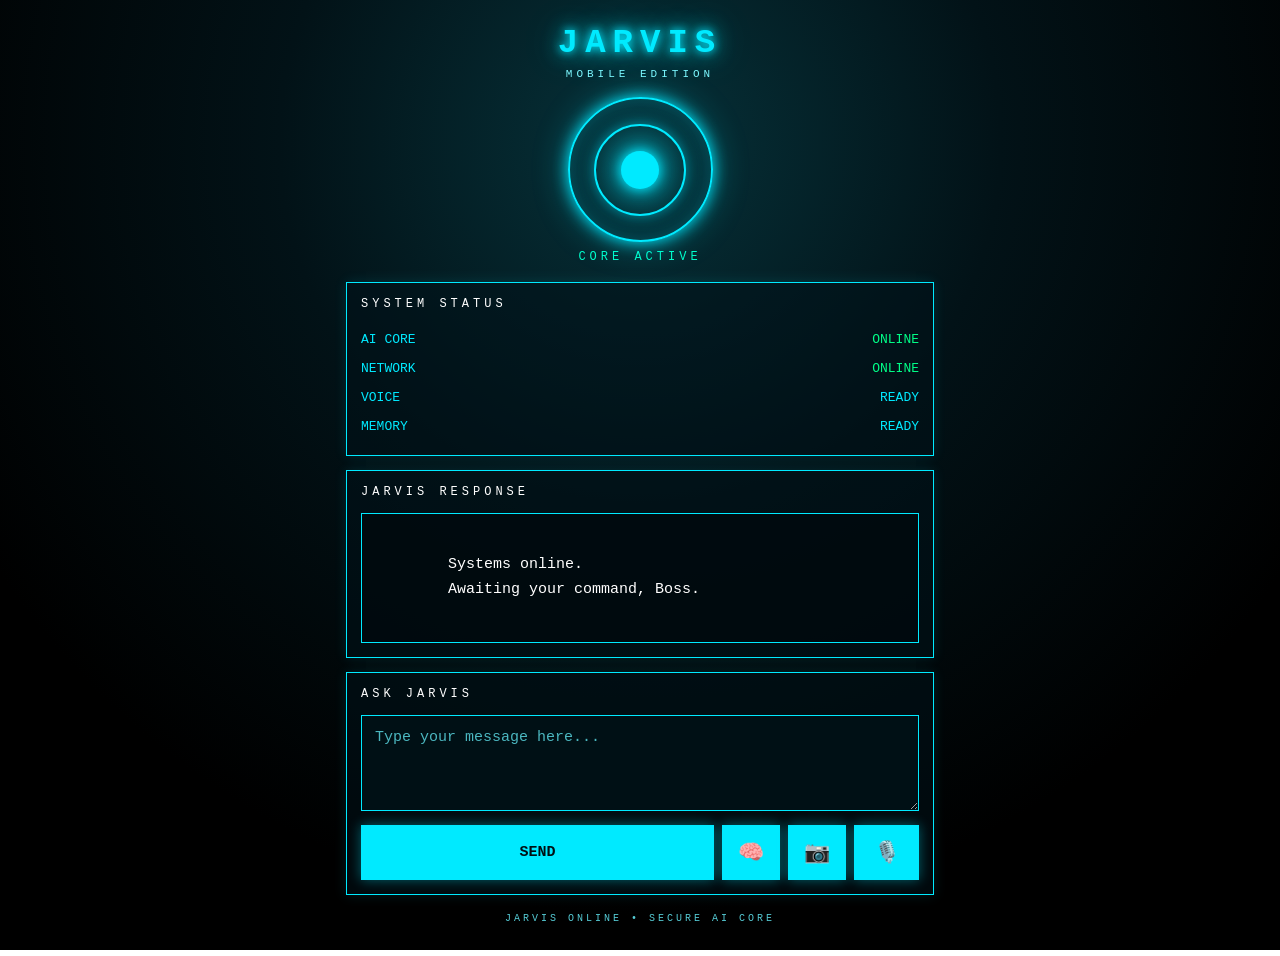
<file: index.html>
<!DOCTYPE html>
<html lang="en">

<head>

<meta charset="UTF-8">

<meta name="viewport"
      content="width=device-width, initial-scale=1.0">

<title>Jarvis Mobile Edition</title>

<style>

/* =========================
   RESET
   ========================= */

* {
    box-sizing: border-box;
}

html {
    scroll-behavior: smooth;
}

body {
    margin: 0;
    min-height: 100vh;

    background:
        radial-gradient(
            circle at 50% 15%,
            #06323a 0%,
            #021217 35%,
            #000 75%
        );

    color: #00eaff;

    font-family: monospace;

    overflow-x: hidden;
}

.container {
    width: 100%;
    max-width: 620px;

    margin: auto;

    padding: 16px;
}


/* =========================
   HEADER
   ========================= */

.header {
    text-align: center;

    padding: 8px 0 12px;
}

.logo {
    font-size: 34px;

    font-weight: bold;

    letter-spacing: 7px;

    color: #00eaff;

    text-shadow:
        0 0 8px #00eaff,
        0 0 20px #00eaff,
        0 0 40px rgba(0,234,255,0.45);
}

.subtitle {
    margin-top: 6px;

    font-size: 11px;

    letter-spacing: 4px;

    color: #7df8ff;
}


/* =========================
   CORE
   ========================= */

.core-area {
    display: flex;

    justify-content: center;
    align-items: center;

    margin: 5px 0 8px;
}

.core {
    width: 145px;
    height: 145px;

    border: 2px solid #00eaff;

    border-radius: 50%;

    position: relative;

    display: flex;

    justify-content: center;
    align-items: center;

    box-shadow:
        0 0 15px #00eaff,
        0 0 35px rgba(0,234,255,0.35),
        inset 0 0 25px rgba(0,234,255,0.25);

    animation: corePulse 3s infinite;
}

.core::before {
    content: "";

    position: absolute;

    width: 88px;
    height: 88px;

    border: 2px solid #00eaff;

    border-radius: 50%;

    box-shadow:
        0 0 15px rgba(0,234,255,0.5);
}

.core::after {
    content: "";

    width: 38px;
    height: 38px;

    border-radius: 50%;

    background: #00eaff;

    box-shadow:
        0 0 12px #00eaff,
        0 0 30px #00eaff,
        0 0 50px rgba(0,234,255,0.7);
}

@keyframes corePulse {

    0%,
    100% {
        transform: scale(1);
    }

    50% {
        transform: scale(1.045);
    }
}

.core-status {
    text-align: center;

    margin-bottom: 18px;

    color: #00ffcc;

    font-size: 12px;

    letter-spacing: 4px;
}


/* =========================
   PANELS
   ========================= */

.panel {
    border: 1px solid #00eaff;

    padding: 14px;

    margin-bottom: 14px;

    background:
        rgba(0, 18, 24, 0.55);

    box-shadow:
        0 0 12px rgba(0,234,255,0.12);
}

.panel-title {
    margin-bottom: 14px;

    color: #ffffff;

    font-size: 12px;

    letter-spacing: 4px;
}


/* =========================
   SYSTEM STATUS
   ========================= */

.status-row {
    display: flex;

    justify-content: space-between;

    align-items: center;

    padding: 7px 0;

    font-size: 13px;
}

.online {
    color: #00ff88;
}

.ready {
    color: #00eaff;
}

.thinking {
    color: #ffd43b;
}


/* =========================
   RESPONSE
   ========================= */

#reply {
    min-height: 130px;

    padding: 14px;

    border: 1px solid #00eaff;

    background:
        rgba(0, 8, 12, 0.75);

    color: #ffffff;

    line-height: 1.65;

    white-space: pre-wrap;

    font-size: 15px;

    overflow-wrap: break-word;
}


/* =========================
   INPUT
   ========================= */

textarea {
    width: 100%;

    min-height: 90px;

    resize: vertical;

    padding: 13px;

    background: #001015;

    border: 1px solid #00eaff;

    color: #00eaff;

    font-family: monospace;

    font-size: 15px;

    outline: none;

    border-radius: 0;
}

textarea::placeholder {
    color: #4bb7c0;
}

textarea:focus {
    box-shadow:
        0 0 15px rgba(0,234,255,0.35);
}


/* =========================
   BUTTONS
   ========================= */

.button-row {
    display: flex;

    gap: 8px;

    margin-top: 10px;
}

button {
    flex: 1;

    min-height: 55px;

    padding: 14px;

    border: 1px solid #00eaff;

    background: #00eaff;

    color: #001014;

    font-family: monospace;

    font-weight: bold;

    font-size: 15px;

    cursor: pointer;

    box-shadow:
        0 0 12px rgba(0,234,255,0.4);

    transition:
        transform 0.15s,
        box-shadow 0.15s;
}

button:active {
    transform: scale(0.97);
}

button:disabled {
    opacity: 0.55;

    cursor: not-allowed;
}


/* =========================
   SPECIAL BUTTONS
   ========================= */

#micButton {
    flex: 0 0 65px;

    font-size: 21px;
}

#clear-btn,
#cam-btn {
    flex: 0 0 58px;

    font-size: 21px;

    padding: 10px;
}

#img-input {
    display: none;
}


/* =========================
   LISTENING
   ========================= */

.listening {
    background: #ff3150 !important;

    border-color: #ff3150 !important;

    color: #ffffff !important;

    box-shadow:
        0 0 20px rgba(255,49,80,0.8) !important;
}


/* =========================
   FOOTER
   ========================= */

.footer {
    margin-top: 18px;

    padding-bottom: 10px;

    text-align: center;

    font-size: 10px;

    letter-spacing: 3px;

    color: #55cbd5;
}

</style>

</head>


<body>

<div class="container">


<!-- =========================
     HEADER
     ========================= -->

<div class="header">

    <div class="logo">
        JARVIS
    </div>

    <div class="subtitle">
        MOBILE EDITION
    </div>

</div>


<!-- =========================
     CORE
     ========================= -->

<div class="core-area">

    <div class="core"></div>

</div>

<div class="core-status">
    CORE ACTIVE
</div>


<!-- =========================
     SYSTEM STATUS
     ========================= -->

<div class="panel">

    <div class="panel-title">
        SYSTEM STATUS
    </div>

    <div class="status-row">

        <span>
            AI CORE
        </span>

        <span
            id="brainStatus"
            class="online"
        >
            ONLINE
        </span>

    </div>

    <div class="status-row">

        <span>
            NETWORK
        </span>

        <span class="online">
            ONLINE
        </span>

    </div>

    <div class="status-row">

        <span>
            VOICE
        </span>

        <span
            id="voiceStatus"
            class="ready"
        >
            READY
        </span>

    </div>

    <div class="status-row">

        <span>
            MEMORY
        </span>

        <span
            id="memoryStatus"
            class="ready"
        >
            READY
        </span>

    </div>

</div>


<!-- =========================
     RESPONSE
     ========================= -->

<div class="panel">

    <div class="panel-title">
        JARVIS RESPONSE
    </div>

    <div id="reply">
        Systems online.
        Awaiting your command, Boss.
    </div>

</div>


<!-- =========================
     INPUT
     ========================= -->

<div class="panel">

    <div class="panel-title">
        ASK JARVIS
    </div>

    <textarea
        id="prompt"
        rows="4"
        placeholder="Type your message here..."
    ></textarea>


    <div class="button-row">


        <!-- SEND -->

        <button
            id="sendButton"
        >
            SEND
        </button>


        <!-- MEMORY -->

        <button
            id="clear-btn"
            title="Clear Memory"
        >
            🧠
        </button>


        <!-- CAMERA -->

        <button
            id="cam-btn"
            title="Camera / Vision"
        >
            📷
        </button>


        <!-- IMAGE INPUT -->

        <input
            type="file"
            id="img-input"
            accept="image/*"
            capture="environment"
        >


        <!-- MICROPHONE -->

        <button
            id="micButton"
        >
            🎙️
        </button>


    </div>

</div>


<!-- =========================
     FOOTER
     ========================= -->

<div class="footer">
    JARVIS ONLINE • SECURE AI CORE
</div>


</div>


<script>

/* =====================================================
   JARVIS EPISODE 5
   MEMORY + EYES
   ===================================================== */


/* =====================================================
   CLOUDFLARE WORKER
   ===================================================== */

const WORKER_URL =
    "https://jarvis-api.vishnudutha8810.workers.dev";


/* =====================================================
   ELEMENTS
   ===================================================== */

const promptBox =
    document.getElementById("prompt");

const replyBox =
    document.getElementById("reply");

const brainStatus =
    document.getElementById("brainStatus");

const voiceStatus =
    document.getElementById("voiceStatus");

const memoryStatus =
    document.getElementById("memoryStatus");

const micButton =
    document.getElementById("micButton");

const sendButton =
    document.getElementById("sendButton");

const clearButton =
    document.getElementById("clear-btn");

const cameraButton =
    document.getElementById("cam-btn");

const imageInput =
    document.getElementById("img-input");


/* =====================================================
   MEMORY
   ===================================================== */

const MEMORY_KEY =
    "jarvis_memory";

let MEMORY = [];


/* =====================================================
   LOAD MEMORY
   ===================================================== */

function loadMemory() {

    try {

        const saved =
            localStorage.getItem(
                MEMORY_KEY
            );

        if (saved) {

            MEMORY =
                JSON.parse(saved);

        } else {

            MEMORY = [];

        }

    }
    catch (error) {

        console.error(
            "Memory load error:",
            error
        );

        MEMORY = [];

    }

}


/* =====================================================
   SAVE MEMORY
   ===================================================== */

function saveMemory() {

    try {

        localStorage.setItem(
            MEMORY_KEY,
            JSON.stringify(MEMORY)
        );

        memoryStatus.textContent =
            "READY";

    }
    catch (error) {

        console.error(
            "Memory save error:",
            error
        );

        memoryStatus.textContent =
            "ERROR";

    }

}


/* =====================================================
   ADD MEMORY
   ===================================================== */

function addMemory(
    role,
    text
) {

    MEMORY.push({

        role: role,

        text: text,

        time: Date.now()

    });


    /*
       Keep latest 30 messages.
    */

    if (MEMORY.length > 30) {

        MEMORY =
            MEMORY.slice(-30);

    }


    saveMemory();

}


/* =====================================================
   MEMORY CONTEXT
   ===================================================== */

function getMemoryContext() {

    if (!MEMORY.length) {

        return "";

    }


    return MEMORY
        .map(
            item =>
                item.role.toUpperCase()
                + ": "
                + item.text
        )
        .join("\n");

}


/* =====================================================
   CLEAR MEMORY
   ===================================================== */

clearButton.onclick =
    function () {

        const confirmed =
            confirm(
                "Clear Jarvis memory?"
            );


        if (!confirmed) {

            return;

        }


        MEMORY = [];


        localStorage.removeItem(
            MEMORY_KEY
        );


        memoryStatus.textContent =
            "CLEARED";


        replyBox.textContent =
            "Memory cleared successfully.";

    };


/* =====================================================
   INITIAL MEMORY LOAD
   ===================================================== */

loadMemory();


/* =====================================================
   PROCESSING
   ===================================================== */

let isProcessing =
    false;


/* =====================================================
   VOICE
   ===================================================== */

let availableVoices = [];

let selectedJarvisVoice = null;


/* =====================================================
   LOAD VOICES
   ===================================================== */

function loadVoices() {

    if (
        !("speechSynthesis" in window)
    ) {

        return;

    }


    availableVoices =
        speechSynthesis.getVoices();


    selectedJarvisVoice =
        findBestJarvisVoice();

}


/* =====================================================
   FIND JARVIS VOICE
   ===================================================== */

function findBestJarvisVoice() {

    if (!availableVoices.length) {

        return null;

    }


    const preferredNames = [

        "Google UK English Male",
        "Google US English",
        "Microsoft George",
        "Microsoft Ryan Online",
        "Microsoft Guy Online",
        "Microsoft Daniel",
        "Daniel",
        "Alex",
        "Arthur",
        "James"

    ];


    for (
        const preferredName
        of preferredNames
    ) {

        const voice =
            availableVoices.find(
                voice =>
                    voice.name
                        .toLowerCase()
                        .includes(
                            preferredName
                                .toLowerCase()
                        )
            );


        if (voice) {

            return voice;

        }

    }


    return (
        availableVoices.find(
            voice =>
                voice.lang
                    .toLowerCase()
                    .startsWith("en")
        ) || null
    );

}


/* =====================================================
   INITIALIZE VOICES
   ===================================================== */

loadVoices();


if (
    "speechSynthesis" in window
) {

    speechSynthesis.onvoiceschanged =
        function () {

            loadVoices();

        };

}


/* =====================================================
   CLEAN SPEECH
   ===================================================== */

function cleanForSpeech(text) {

    return text

        .replace(
            /\*\*(.*?)\*\*/g,
            "$1"
        )

        .replace(
            /\*(.*?)\*/g,
            "$1"
        )

        .replace(
            /`([^`]*)`/g,
            "$1"
        )

        .replace(
            /---+/g,
            ". "
        )

        .replace(
            /#+\s?/g,
            ""
        )

        .trim();

}


/* =====================================================
   SPEAK
   ===================================================== */

function speakJarvis(text) {

    if (
        !("speechSynthesis" in window)
    ) {

        voiceStatus.textContent =
            "NOT SUPPORTED";

        return;

    }


    if (!text) {

        return;

    }


    speechSynthesis.cancel();


    const utterance =
        new SpeechSynthesisUtterance(
            cleanForSpeech(text)
        );


    utterance.rate =
        0.94;

    utterance.pitch =
        0.90;

    utterance.volume =
        1.0;


    if (!selectedJarvisVoice) {

        selectedJarvisVoice =
            findBestJarvisVoice();

    }


    if (selectedJarvisVoice) {

        utterance.voice =
            selectedJarvisVoice;

        utterance.lang =
            selectedJarvisVoice.lang;

    }
    else {

        utterance.lang =
            "en-GB";

    }


    utterance.onstart =
        function () {

            voiceStatus.textContent =
                "SPEAKING";

        };


    utterance.onend =
        function () {

            voiceStatus.textContent =
                "READY";

        };


    utterance.onerror =
        function () {

            voiceStatus.textContent =
                "READY";

        };


    speechSynthesis.speak(
        utterance
    );

}


/* =====================================================
   ASK JARVIS
   ===================================================== */

async function askJarvis() {

    if (isProcessing) {

        return;

    }


    const userPrompt =
        promptBox.value.trim();


    if (!userPrompt) {

        replyBox.textContent =
            "Please enter a message.";

        return;

    }


    isProcessing =
        true;


    sendButton.disabled =
        true;


    sendButton.textContent =
        "THINKING...";


    brainStatus.textContent =
        "THINKING";


    brainStatus.className =
        "thinking";


    replyBox.textContent =
        "Jarvis is thinking...";


    /*
       Save user message.
    */

    addMemory(
        "user",
        userPrompt
    );


    try {


        const memoryContext =
            getMemoryContext();


        const response =
            await fetch(
                WORKER_URL,
                {

                    method: "POST",

                    headers: {

                        "Content-Type":
                            "application/json"

                    },

                    body:
                        JSON.stringify({

                            prompt:
                                userPrompt,

                            memory:
                                memoryContext

                        })

                }
            );


        const data =
            await response.json();


        if (!response.ok) {

            throw new Error(
                data.error ||
                "Jarvis request failed."
            );

        }


        const jarvisReply =
            data.reply ||
            "Jarvis received no response.";


        /*
           Save response.
        */

        addMemory(
            "assistant",
            jarvisReply
        );


        replyBox.textContent =
            jarvisReply;


        brainStatus.textContent =
            "ONLINE";


        brainStatus.className =
            "online";


        speakJarvis(
            jarvisReply
        );


        promptBox.value =
            "";

    }
    catch (error) {

        /*
           If request failed,
           remove last user message
           so failed requests don't
           become permanent memory.
        */

        if (
            MEMORY.length &&
            MEMORY[MEMORY.length - 1]
                .role === "user"
        ) {

            MEMORY.pop();

            saveMemory();

        }


        brainStatus.textContent =
            "ERROR";


        brainStatus.className =
            "online";


        replyBox.textContent =
            "Connection error:\n\n"
            +
            error.message;

    }
    finally {

        isProcessing =
            false;


        sendButton.disabled =
            false;


        sendButton.textContent =
            "SEND";

    }

}


/* =====================================================
   SEND BUTTON
   ===================================================== */

sendButton.onclick =
    function () {

        askJarvis();

    };


/* =====================================================
   CTRL + ENTER
   ===================================================== */

promptBox.addEventListener(
    "keydown",
    function (event) {

        if (
            event.key === "Enter" &&
            event.ctrlKey
        ) {

            event.preventDefault();

            askJarvis();

        }

    }
);


/* =====================================================
   SPEECH RECOGNITION
   ===================================================== */

const SpeechRecognition =
  window.SpeechRecognition ||
  window.webkitSpeechRecognition;

let recognition = null;
let listening = false;

if (SpeechRecognition) {
  recognition = new SpeechRecognition();

  recognition.lang = "en-IN";
  recognition.continuous = false;
  recognition.interimResults = false;

  recognition.onstart = function () {
    listening = true;

    voiceStatus.textContent = "LISTENING";
    micButton.textContent = "⏹️";
  };

  recognition.onresult = function (event) {
    const transcript =
      event.results[0][0].transcript;

    promptBox.value = transcript;

    setTimeout(function () {
      askJarvis();
    }, 200);
  };

  recognition.onerror = function (event) {
    console.log("Speech recognition error:", event.error);

    listening = false;

    voiceStatus.textContent = "VOICE READY";
    micButton.textContent = "🎙️";
  };

  recognition.onend = function () {
    listening = false;

    voiceStatus.textContent = "VOICE READY";
    micButton.textContent = "🎙️";
  };
}


// ================================
// VOICE BUTTON
// ================================

function toggleListening() {

  if (!recognition) {
    alert(
      "Voice recognition is not supported in this browser."
    );
    return;
  }

  if (listening) {
    recognition.stop();
  } else {
    try {
      recognition.start();
    } catch (error) {
      console.log("Recognition start error:", error);
    }
  }
}


// ================================
// MEMORY CLEAR BUTTON
// ================================

const clearButton =
  document.getElementById("clear-btn");

if (clearButton) {

  clearButton.onclick = function () {

    const confirmClear = confirm(
      "Clear Jarvis memory?"
    );

    if (!confirmClear) return;

    MEMORY = [];

    saveMemory();

    replyBox.textContent =
      "Memory cleared. Fresh session ready, Boss.";

    brainStatus.textContent =
      "MEMORY CLEARED";

    brainStatus.className =
      "online";

    speakJarvis(
      "Memory cleared. Fresh session ready, Boss."
    );
  };
}


// ================================
// CAMERA / VISION BUTTON
// ================================

const cameraButton =
  document.getElementById("cam-btn");

const imageInput =
  document.getElementById("img-input");

if (cameraButton && imageInput) {

  cameraButton.onclick = function () {
    imageInput.click();
  };

  imageInput.onchange = function (event) {

    const file =
      event.target.files[0];

    if (!file) return;

    const reader =
      new FileReader();

    reader.onload = function () {

      window.jarvisVisionImage =
        reader.result;

      replyBox.textContent =
        "Image ready for Jarvis Vision. Ask me about the image, Boss.";

      brainStatus.textContent =
        "VISION READY";

      brainStatus.className =
        "online";
    };

    reader.onerror = function () {

      replyBox.textContent =
        "Unable to read the image.";

      brainStatus.textContent =
        "VISION ERROR";

      brainStatus.className =
        "offline";
    };

    reader.readAsDataURL(file);
  };
}


// ================================
// CTRL + ENTER
// ================================

promptBox.addEventListener(
  "keydown",
  function (event) {

    if (
      event.key === "Enter" &&
      event.ctrlKey
    ) {

      event.preventDefault();

      askJarvis();
    }
  }
);


// ================================
// INITIAL STATUS
// ================================

brainStatus.textContent =
  "AI CORE ONLINE";

brainStatus.className =
  "online";

voiceStatus.textContent =
  "VOICE READY";


// ================================
// STARTUP MESSAGE
// ================================

window.addEventListener(
  "load",
  function () {

    if (
      replyBox &&
      !replyBox.textContent.trim()
    ) {

      replyBox.textContent =
        "Systems online. Awaiting your command, Boss.";
    }
  }
);

</script>

</body>
</html>
</file>
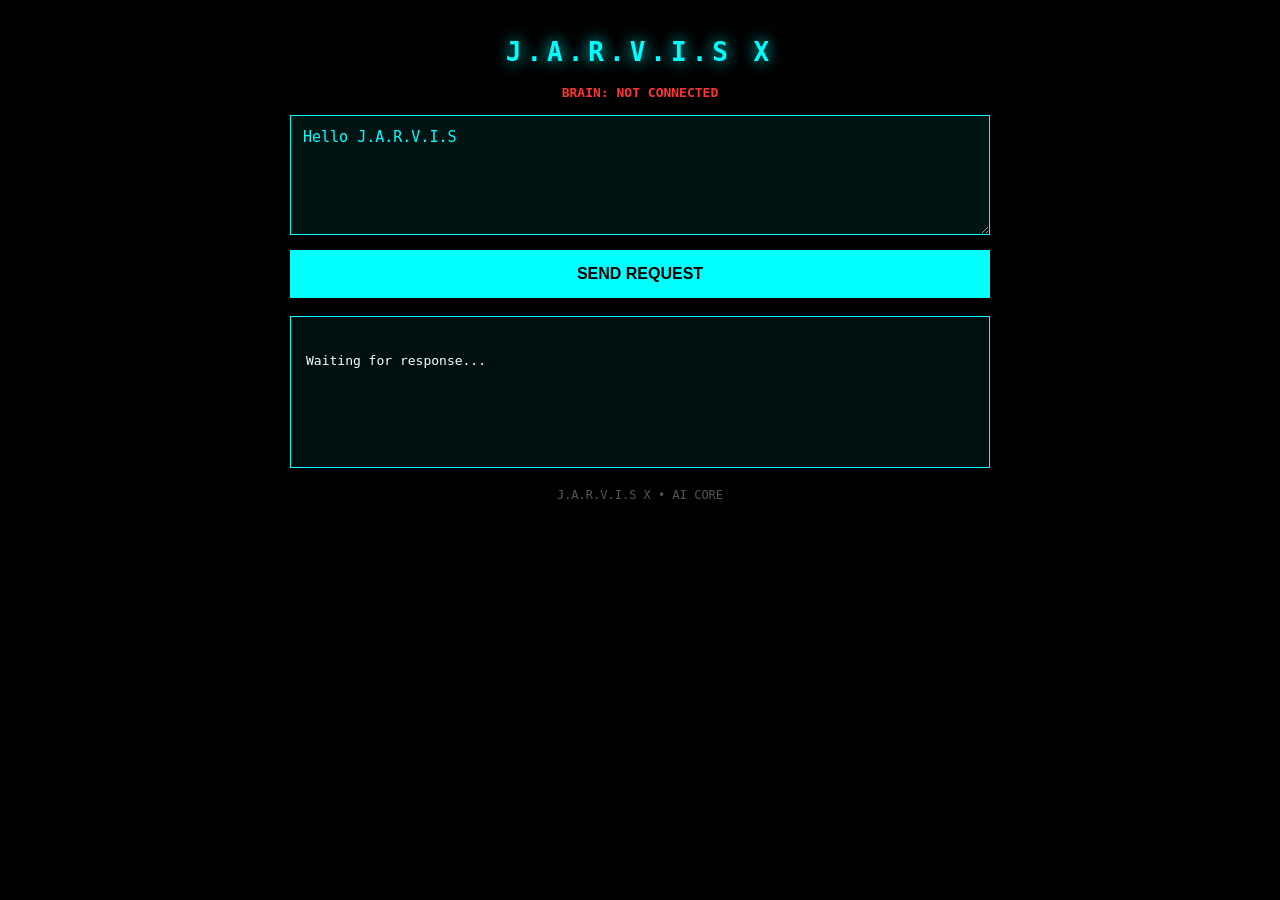
<file: frontend/index.html>
<!DOCTYPE html>
<html>
<head>
<meta charset="UTF-8">
<meta name="viewport" content="width=device-width, initial-scale=1.0">

<title>J.A.R.V.I.S X</title>

<style>

body{
    background:#000;
    color:#00ffff;
    font-family:monospace;
    padding:20px;
    margin:0;
}

h1{
    text-align:center;
    letter-spacing:5px;
    text-shadow:0 0 15px #00ffff;
}

#status{
    text-align:center;
    margin:15px 0;
    font-weight:bold;
    color:#ff3333;
}

.container{
    max-width:700px;
    margin:auto;
}

textarea{
    width:100%;
    height:120px;
    background:#001414;
    color:#00ffff;
    border:1px solid #00ffff;
    padding:12px;
    box-sizing:border-box;
    font-family:monospace;
    font-size:15px;
    outline:none;
}

textarea:focus{
    box-shadow:0 0 10px #00ffff;
}

button{
    width:100%;
    padding:15px;
    margin-top:12px;
    background:#00ffff;
    color:#000;
    border:none;
    font-weight:bold;
    font-size:16px;
    cursor:pointer;
}

button:active{
    transform:scale(0.98);
}

#reply{
    border:1px solid #00ffff;
    padding:15px;
    margin-top:18px;
    min-height:120px;
    white-space:pre-wrap;
    color:#fff;
    background:#001010;
    line-height:1.5;
}

.loading{
    color:#00ffff;
}

.error{
    color:#ff4444;
}

.footer{
    text-align:center;
    margin-top:20px;
    color:#555;
    font-size:12px;
}

</style>
</head>


<body>

<div class="container">

<h1>J.A.R.V.I.S X</h1>

<div id="status">
BRAIN: NOT CONNECTED
</div>


<textarea id="prompt">Hello J.A.R.V.I.S</textarea>


<button onclick="ask()">
SEND REQUEST
</button>


<div id="reply">
Waiting for response...
</div>


<div class="footer">
J.A.R.V.I.S X • AI CORE
</div>

</div>


<script>


// =====================================================
// 🔑 GEMINI API KEY
// =====================================================

// PASTE YOUR ACTUAL API KEY BETWEEN THE QUOTES.
// DO NOT SEND YOUR API KEY TO ANYONE.

const API_KEY = "PASTE_YOUR_NEW_AUTH_API_KEY_HERE";


// =====================================================
// 🤖 MODEL
// =====================================================

const MODEL = "gemini-3.6-flash";


// =====================================================
// 🧠 JARVIS PERSONALITY
// =====================================================

const SYSTEM_INSTRUCTION = `
You are J.A.R.V.I.S X, a friendly futuristic personal AI assistant.

Your user's name is Vishnu.

You should be intelligent, helpful, calm and friendly.

You can help with:
- JEE preparation
- Physics
- Chemistry
- Mathematics
- Programming
- AI projects
- Science
- Space and astronomy
- General questions
- Study planning

For JEE questions:
- Explain concepts clearly.
- Show calculations step by step.
- Give the final answer clearly.
- If it is a numerical question, explain the numerical solution.

Speak naturally.
Do not unnecessarily repeat the user's question.

Your personality should feel like an advanced futuristic AI assistant.
`;


// =====================================================
// 🚀 ASK JARVIS
// =====================================================

async function ask(){

    const promptBox = document.getElementById("prompt");
    const replyBox = document.getElementById("reply");
    const statusBox = document.getElementById("status");

    const userPrompt = promptBox.value.trim();


    // Empty input check
    if(!userPrompt){

        replyBox.innerText = "Please enter a message.";

        return;
    }


    // API key check
    if(
        !API_KEY ||
        API_KEY === "PASTE_YOUR_NEW_AUTH_API_KEY_HERE"
    ){

        replyBox.innerText =
            "ERROR: Please paste your Gemini API key in the code.";

        return;
    }


    // UI
    statusBox.innerText = "BRAIN: CONNECTING...";
    statusBox.style.color = "#ffff00";

    replyBox.className = "loading";
    replyBox.innerText = "J.A.R.V.I.S is thinking...";


    // =================================================
    // API URL
    // =================================================

    const url =
        "https://generativelanguage.googleapis.com/"
        + "v1beta/models/"
        + MODEL
        + ":generateContent";


    try{

        const response = await fetch(url, {

            method: "POST",

            headers: {

                "Content-Type": "application/json",

                "x-goog-api-key": API_KEY

            },

            body: JSON.stringify({

                systemInstruction: {

                    parts: [

                        {
                            text: SYSTEM_INSTRUCTION
                        }

                    ]

                },

                contents: [

                    {

                        role: "user",

                        parts: [

                            {
                                text: userPrompt
                            }

                        ]

                    }

                ]

            })

        });


        // =================================================
        // READ RESPONSE
        // =================================================

        const data = await response.json();


        // =================================================
        // ERROR HANDLING
        // =================================================

        if(!response.ok){

            console.log("Gemini API Error:", data);

            replyBox.className = "error";

            replyBox.innerText =
                "ERROR: "
                + (
                    data?.error?.message
                    || "Unknown API error."
                );

            statusBox.innerText =
                "BRAIN: CONNECTION FAILED";

            statusBox.style.color = "#ff3333";

            return;
        }


        // =================================================
        // GET AI TEXT
        // =================================================

        const text =
            data?.candidates?.[0]?.content?.parts?.[0]?.text;


        if(!text){

            replyBox.className = "error";

            replyBox.innerText =
                "ERROR: J.A.R.V.I.S returned no text.";

            statusBox.innerText =
                "BRAIN: NO RESPONSE";

            statusBox.style.color = "#ff3333";

            console.log("Full Gemini response:", data);

            return;
        }


        // =================================================
        // SUCCESS
        // =================================================

        replyBox.className = "";

        replyBox.innerText = text;

        statusBox.innerText =
            "BRAIN: ONLINE";

        statusBox.style.color = "#00ff66";


    }

    catch(error){

        console.error(error);

        replyBox.className = "error";

        replyBox.innerText =
            "CONNECTION ERROR:\n\n"
            + error.message;

        statusBox.innerText =
            "BRAIN: CONNECTION FAILED";

        statusBox.style.color = "#ff3333";

    }

}

</script>

</body>
  </html>
</file>
